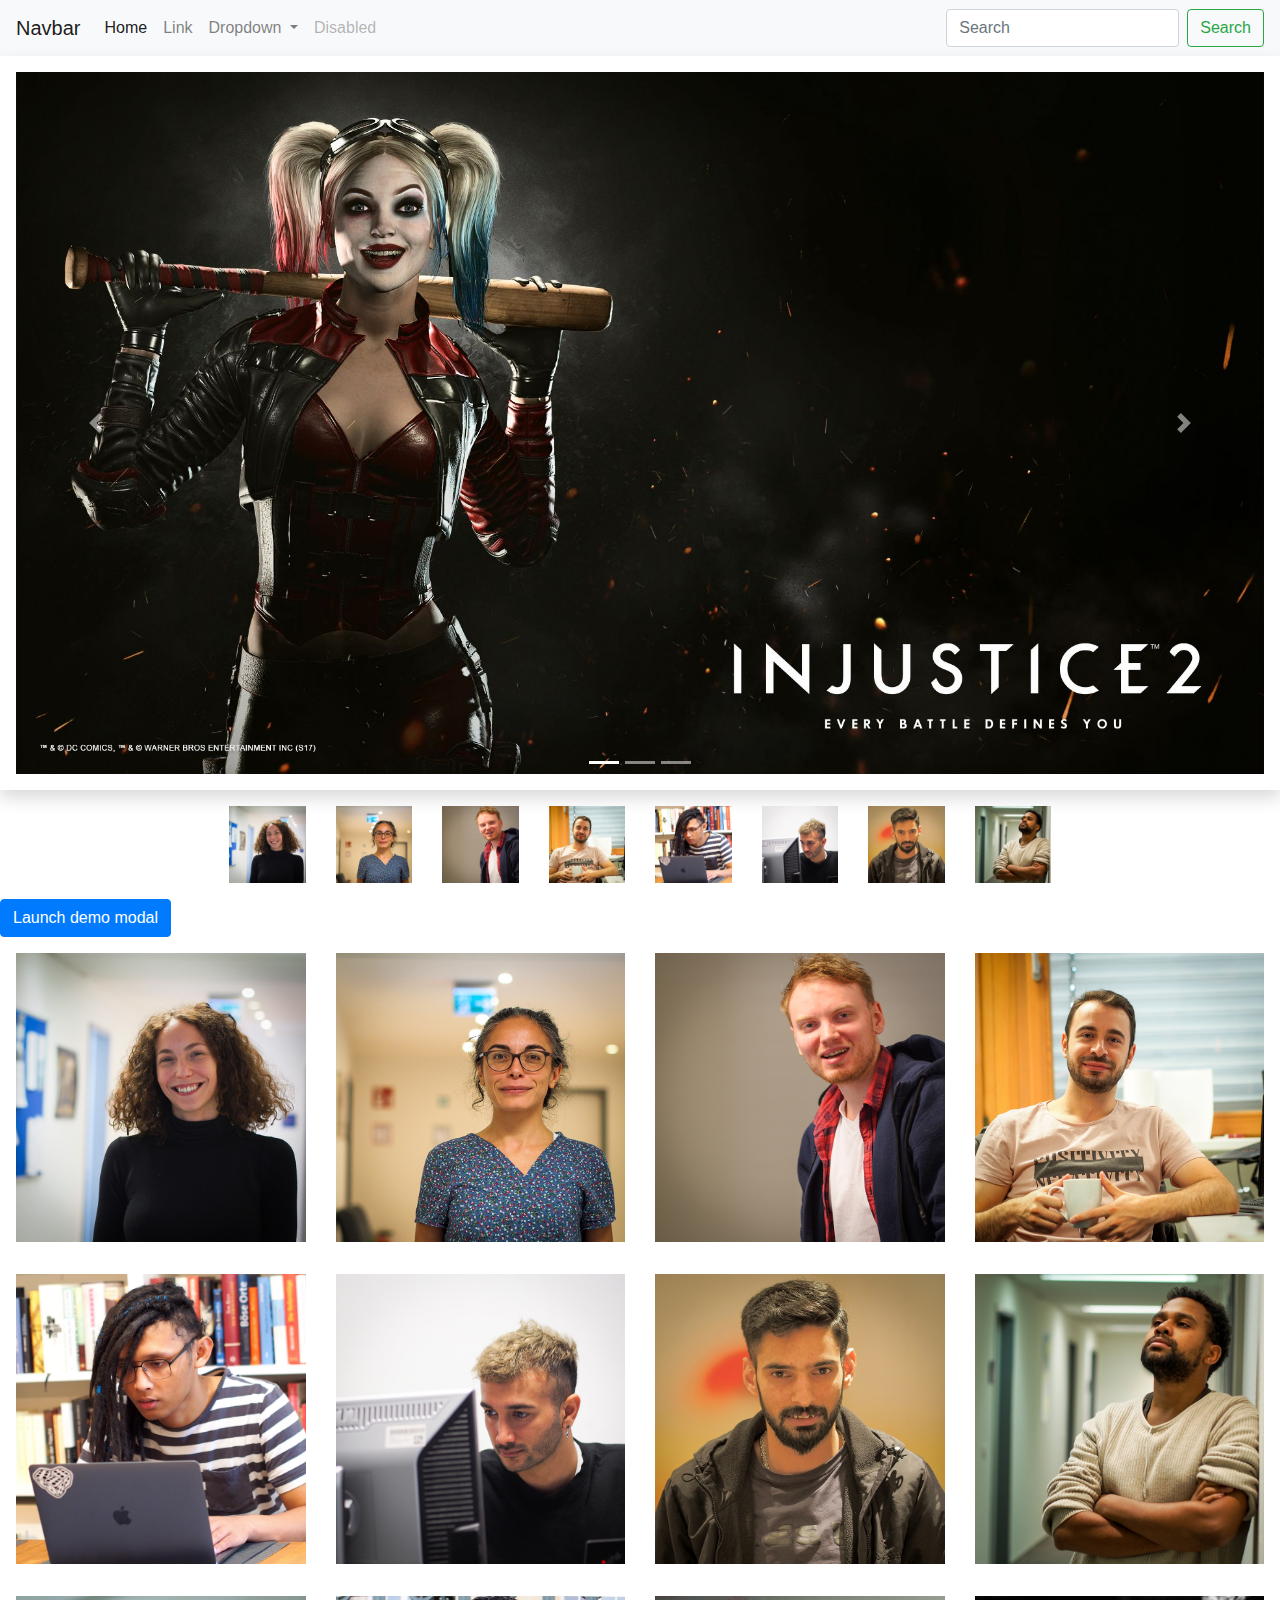
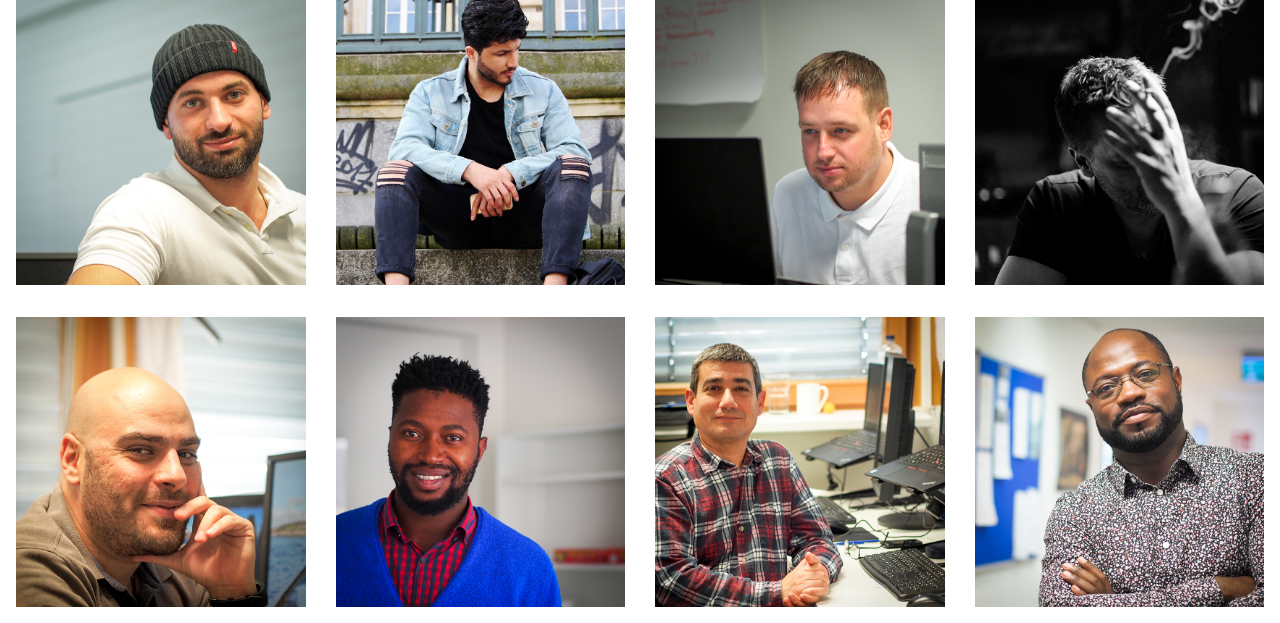
<file: 4-Bootstrap/1-bootstrapStart/index.html>
<!DOCTYPE html>
<html lang="en">
<head>
    <meta charset="UTF-8">
    <meta name="viewport" content="width=device-width, initial-scale=1.0">
    <meta http-equiv="X-UA-Compatible" content="ie=edge">
    <title>Bootstrap CDN</title>
    <link rel="stylesheet" href="https://stackpath.bootstrapcdn.com/bootstrap/4.3.1/css/bootstrap.min.css" integrity="sha384-ggOyR0iXCbMQv3Xipma34MD+dH/1fQ784/j6cY/iJTQUOhcWr7x9JvoRxT2MZw1T" crossorigin="anonymous">
</head>
<body>
<!-- navbar -->
<nav class="navbar navbar-expand-lg navbar-light bg-light">
        <a class="navbar-brand" href="#">Navbar</a>
        <button class="navbar-toggler" type="button" data-toggle="collapse" data-target="#navbarSupportedContent" aria-controls="navbarSupportedContent" aria-expanded="false" aria-label="Toggle navigation">
          <span class="navbar-toggler-icon"></span>
        </button>
      
        <div class="collapse navbar-collapse" id="navbarSupportedContent">
          <ul class="navbar-nav mr-auto">
            <li class="nav-item active">
              <a class="nav-link" href="#">Home <span class="sr-only">(current)</span></a>
            </li>
            <li class="nav-item">
              <a class="nav-link" href="#">Link</a>
            </li>
            <li class="nav-item dropdown">
              <a class="nav-link dropdown-toggle" href="#" id="navbarDropdown" role="button" data-toggle="dropdown" aria-haspopup="true" aria-expanded="false">
                Dropdown
              </a>
              <div class="dropdown-menu" aria-labelledby="navbarDropdown">
                <a class="dropdown-item" href="#">Action</a>
                <a class="dropdown-item" href="#">Another action</a>
                <div class="dropdown-divider"></div>
                <a class="dropdown-item" href="#">Something else here</a>
              </div>
            </li>
            <li class="nav-item">
              <a class="nav-link disabled" href="#" tabindex="-1" aria-disabled="true">Disabled</a>
            </li>
          </ul>
          <form class="form-inline my-2 my-lg-0">
            <input class="form-control mr-sm-2" type="search" placeholder="Search" aria-label="Search">
            <button class="btn btn-outline-success my-2 my-sm-0" type="submit">Search</button>
          </form>
        </div>
      </nav>


      <!-- content -->

      <!-- Carousel -->

      <div id="carouselExampleIndicators" class="carousel slide p-3 shadow" data-ride="carousel">
            
            <ol class="carousel-indicators">
              <li data-target="#carouselExampleIndicators" data-slide-to="0" class="active"></li>
              <li data-target="#carouselExampleIndicators" data-slide-to="1"></li>
              <li data-target="#carouselExampleIndicators" data-slide-to="2"></li>
            </ol>
            <div class="carousel-inner">
              <div class="carousel-item active">
                <img class="d-block w-100" src="./images/U.jpg" alt="First slide">
              </div>
              <div class="carousel-item">
                <img class="d-block w-100" width="400px" src="./images/X.jpg" alt="Second slide">
              </div>
              <div class="carousel-item">
                <img class="d-block w-100" src="./images/Y.jpg" alt="Third slide">
              </div>
            </div>
            <a class="carousel-control-prev" href="#carouselExampleIndicators" role="button" data-slide="prev">
              <span class="carousel-control-prev-icon" aria-hidden="true"></span>
              <span class="sr-only">Previous</span>
            </a>
            <a class="carousel-control-next" href="#carouselExampleIndicators" role="button" data-slide="next">
              <span class="carousel-control-next-icon" aria-hidden="true"></span>
              <span class="sr-only">Next</span>
            </a>
          </div>

          <div class="row p-3 justify-content-center">
                <img class="col-sm-12 col-md-6 col-lg-1" src="./images/Lana-2.jpg" alt="">
                <img class="col-sm-12 col-md-6 col-lg-1" src="./images/Filiz-2.jpg" alt="">
                <img class="col-sm-12 col-md-6 col-lg-1" src="./images/Philipp-2.jpg" alt="">
                <img class="col-sm-12 col-md-6 col-lg-1" src="./images/Eren-2.jpg" alt="">
                <img class="col-sm-12 col-md-6 col-lg-1" src="./images/Andri-2.jpg" alt="">
                <img class="col-sm-12 col-md-6 col-lg-1" src="./images/Jay-2.jpg" alt="">
                <img class="col-sm-12 col-md-6 col-lg-1" src="./images/Harris-2.jpg" alt="">
                <img class="col-sm-12 col-md-6 col-lg-1" src="./images/Sascha-2.jpg" alt="">
        </div>
<!-- Button trigger modal -->
<button type="button" class="btn btn-primary center" data-toggle="modal" data-target="#exampleModal">
        Launch demo modal
      </button>
      
      <!-- Modal -->
      <div class="modal fade" id="exampleModal" tabindex="-1" role="dialog" aria-labelledby="exampleModalLabel" aria-hidden="true">
        <div class="modal-dialog" role="document">
          <div class="modal-content">
            <div class="modal-header">
              <h5 class="modal-title" id="exampleModalLabel">Modal title</h5>
              <button type="button" class="close" data-dismiss="modal" aria-label="Close">
                <span aria-hidden="true">&times;</span>
              </button>
            </div>
            <div class="modal-body">
              ...
            </div>
            <div class="modal-footer">
              <button type="button" class="btn btn-secondary" data-dismiss="modal">Close</button>
              <button type="button" class="btn btn-primary">Save changes</button>
            </div>
          </div>
        </div>
      </div>
    <div class="row p-3">
            <img class="col-sm-12 col-md-6 col-lg-3" src="./images/Lana-2.jpg" alt="">
            <img class="col-sm-12 col-md-6 col-lg-3" src="./images/Filiz-2.jpg" alt="">
            <img class="col-sm-12 col-md-6 col-lg-3" src="./images/Philipp-2.jpg" alt="">
            <img class="col-sm-12 col-md-6 col-lg-3" src="./images/Eren-2.jpg" alt="">
    </div>

    <div class="row p-3">
            <img class="col-sm-12 col-md-6 col-lg-3" src="./images/Andri-2.jpg" alt="">
            <img class="col-sm-12 col-md-6 col-lg-3" src="./images/Jay-2.jpg" alt="">
            <img class="col-sm-12 col-md-6 col-lg-3" src="./images/Harris-2.jpg" alt="">
            <img class="col-sm-12 col-md-6 col-lg-3" src="./images/Sascha-2.jpg" alt="">
    </div>

    <div class="row p-3">
            <img class="col-sm-12 col-md-6 col-lg-3" src="./images/Ali-2.jpg" alt="">
            <img class="col-sm-12 col-md-6 col-lg-3" src="./images/Omer-2.jpg" alt="">
            <img class="col-sm-12 col-md-6 col-lg-3" src="./images/Stefan-2.jpg" alt="">
            <img class="col-sm-12 col-md-6 col-lg-3" src="./images/Olli-2.jpg" alt="">
    </div>

    <div class="row p-3">
            <img class="col-sm-12 col-md-6 col-lg-3" src="./images/Omar-2.jpg" alt="">
            <img class="col-sm-12 col-md-6 col-lg-3" src="./images/Thando-2.jpg" alt="">
            <img class="col-sm-12 col-md-6 col-lg-3" src="./images/Kinan-2.jpg" alt="">
            <img class="col-sm-12 col-md-6 col-lg-3" src="./images/Odi-2.jpg" alt="">
    </div>

    

    <script src="https://code.jquery.com/jquery-3.3.1.slim.min.js" integrity="sha384-q8i/X+965DzO0rT7abK41JStQIAqVgRVzpbzo5smXKp4YfRvH+8abtTE1Pi6jizo" crossorigin="anonymous"></script>
    <script src="https://cdnjs.cloudflare.com/ajax/libs/popper.js/1.14.7/umd/popper.min.js" integrity="sha384-UO2eT0CpHqdSJQ6hJty5KVphtPhzWj9WO1clHTMGa3JDZwrnQq4sF86dIHNDz0W1" crossorigin="anonymous"></script>
    <script src="https://stackpath.bootstrapcdn.com/bootstrap/4.3.1/js/bootstrap.min.js" integrity="sha384-JjSmVgyd0p3pXB1rRibZUAYoIIy6OrQ6VrjIEaFf/nJGzIxFDsf4x0xIM+B07jRM" crossorigin="anonymous"></script>
</body>
</html>
</file>
